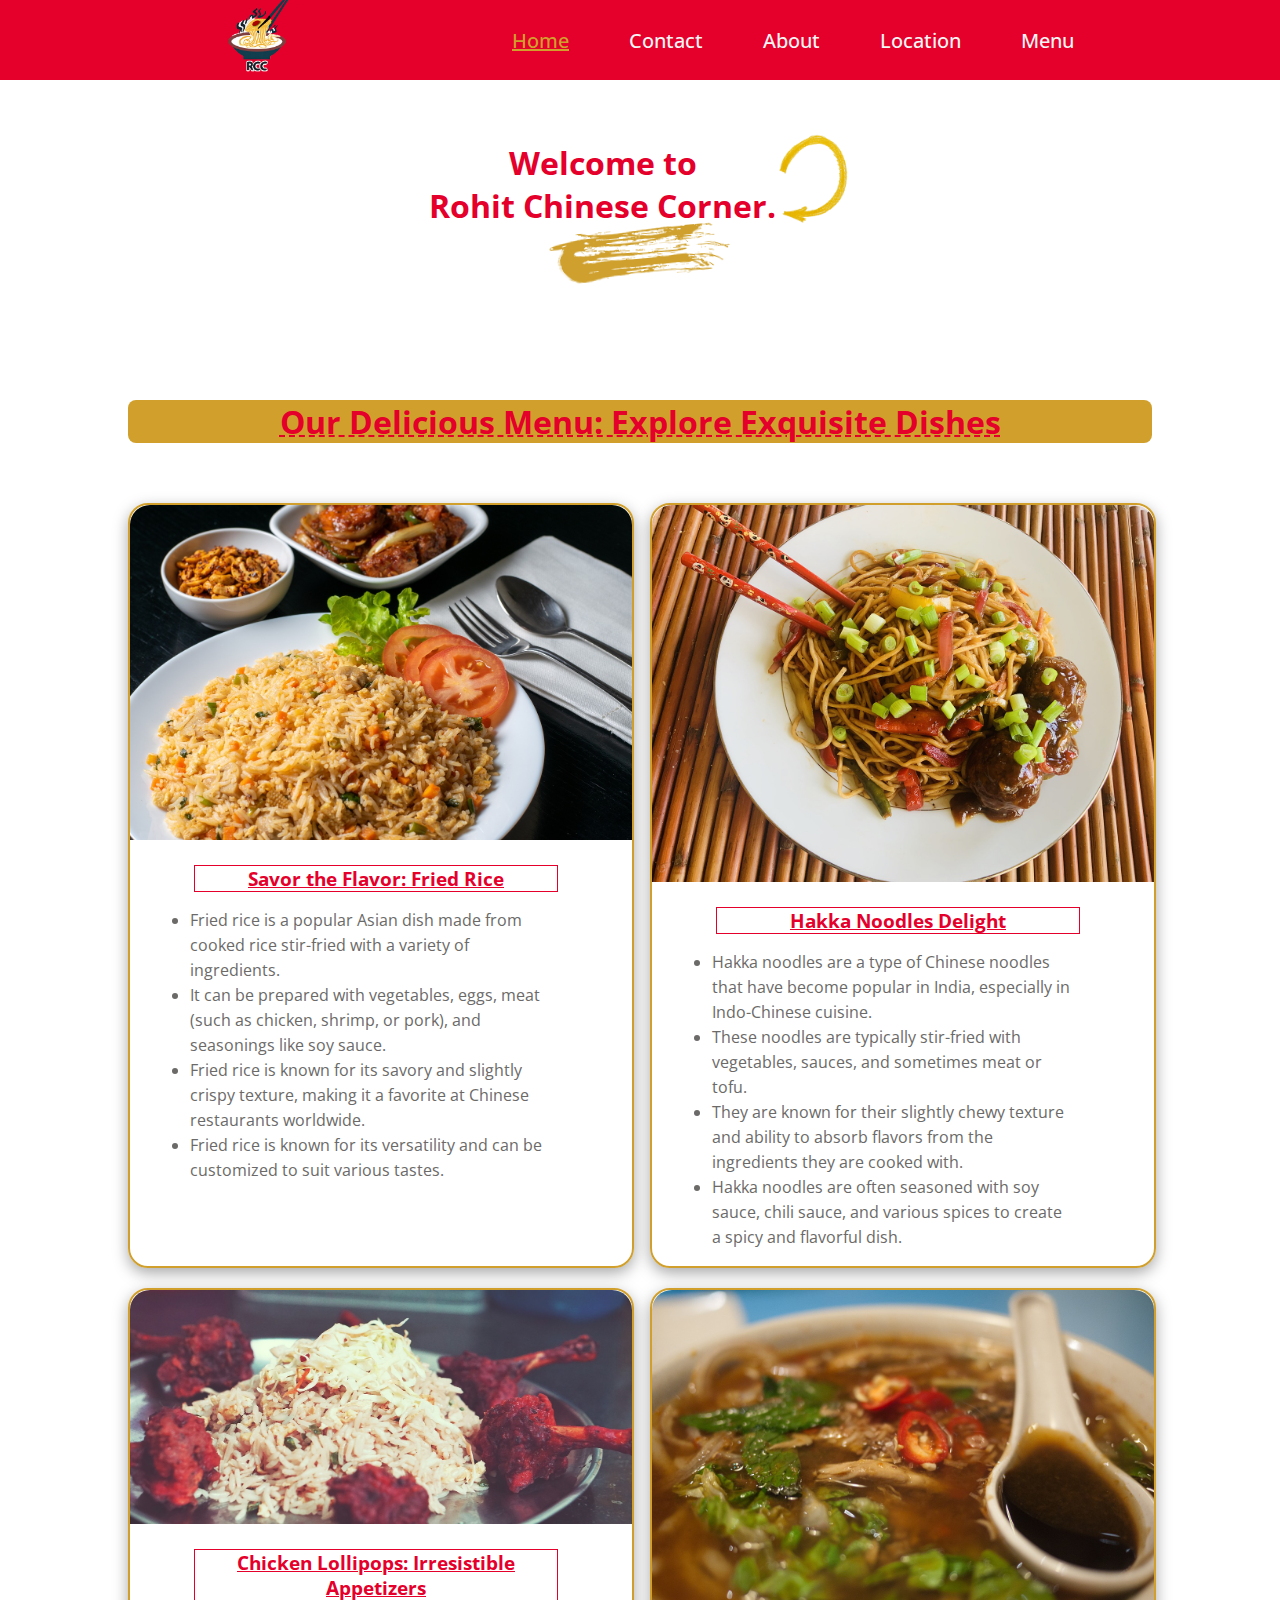
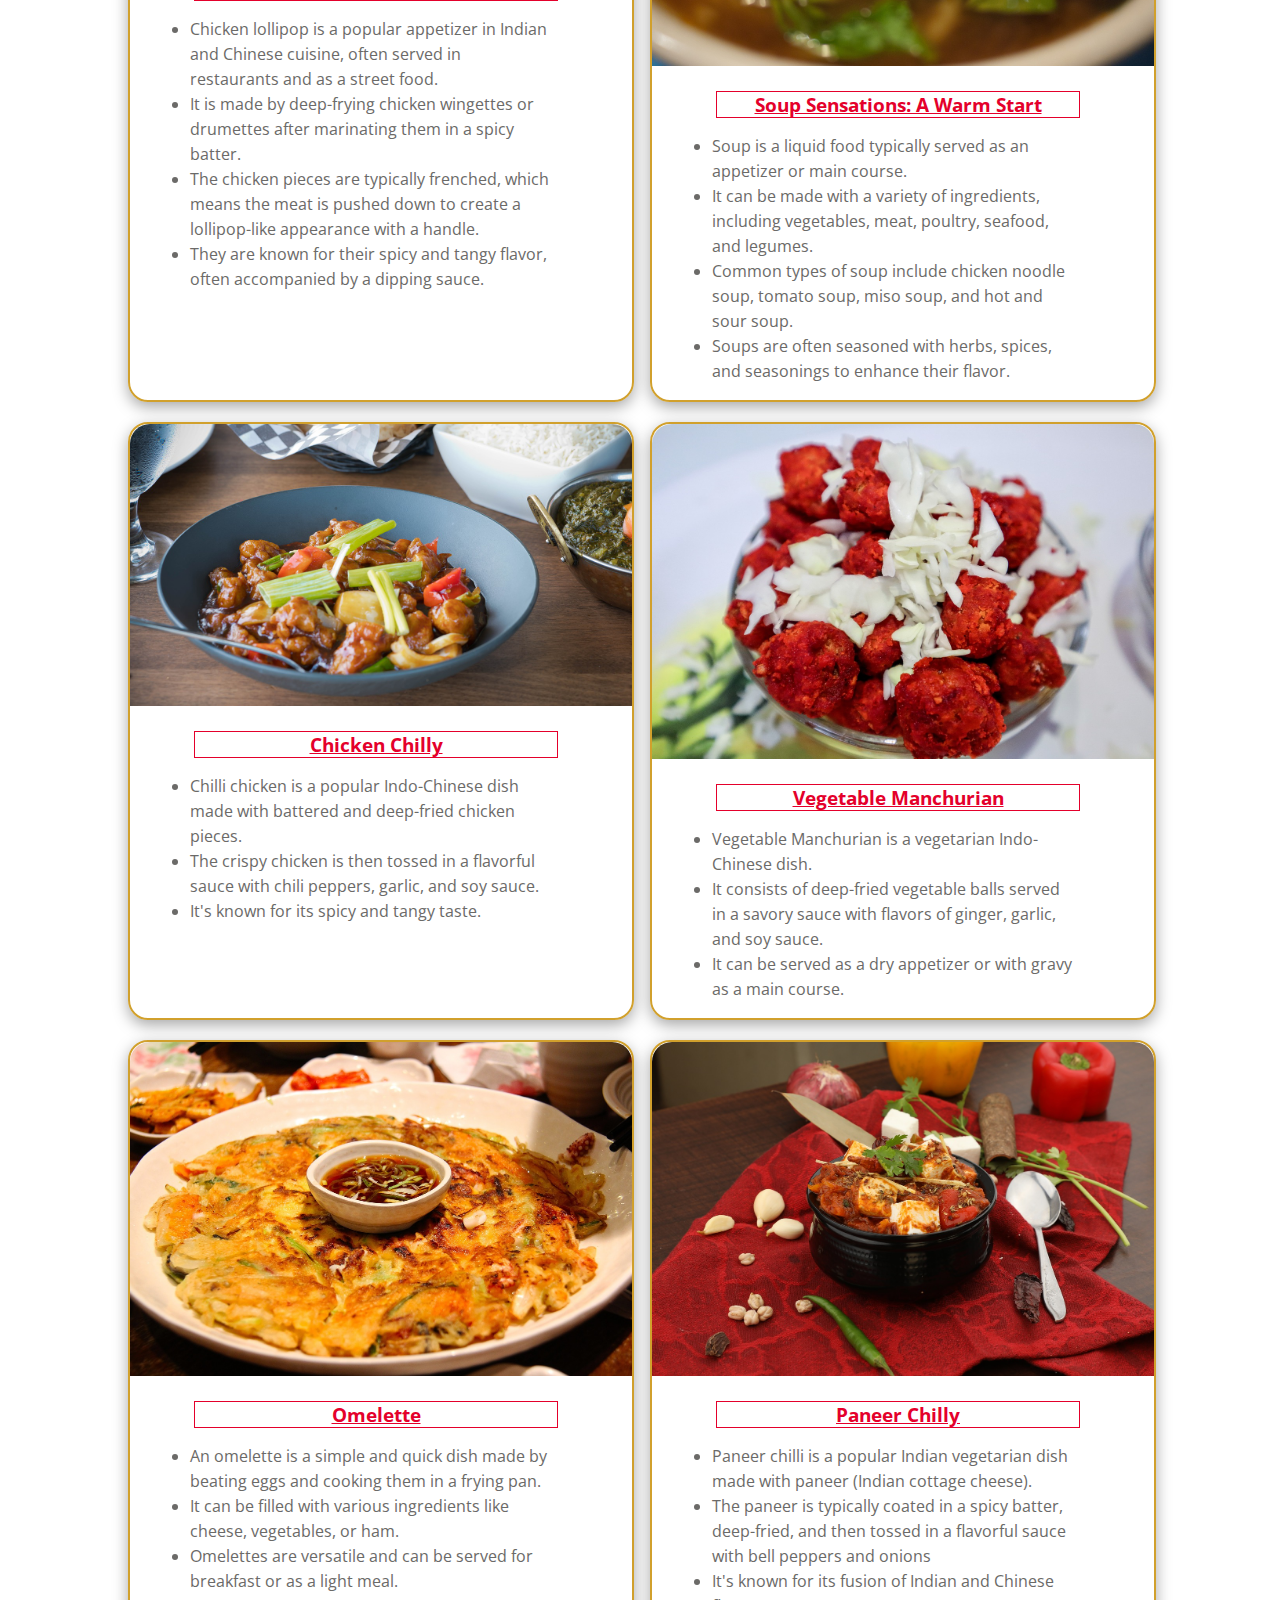
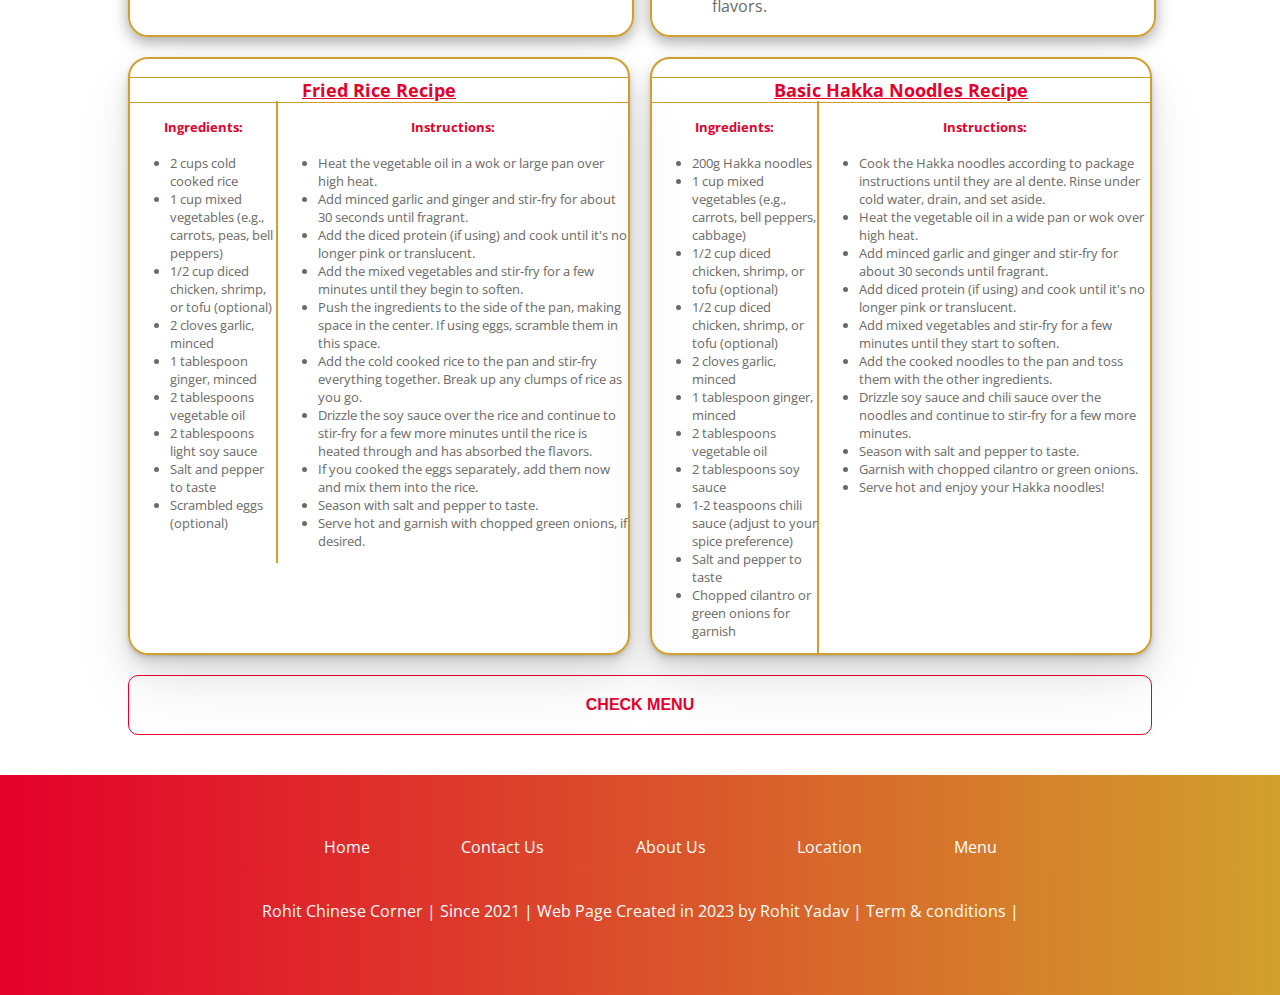
<file: index.html>
<!DOCTYPE html>
<html lang="en">

<head>
    <meta charset="UTF-8">
    <meta name="viewport" content="width=device-width, initial-scale=1.0">
    <link rel="stylesheet" href="https://cdnjs.cloudflare.com/ajax/libs/font-awesome/6.4.2/css/all.min.css"
        integrity="sha512-z3gLpd7yknf1YoNbCzqRKc4qyor8gaKU1qmn+CShxbuBusANI9QpRohGBreCFkKxLhei6S9CQXFEbbKuqLg0DA=="
        crossorigin="anonymous" referrerpolicy="no-referrer" />
    <link rel="icon" type="image/png" href="./image/RCC logo.png" />
    <link rel="stylesheet" href="style.css">
    <link href="https://fonts.googleapis.com/css2?family=Open+Sans:wght@300;400;500&display=swap" rel="stylesheet">
    <title>Rohit Chinese Corner</title>
</head>

<body>
    <div id="nav">
        <div class="logo">
            <a href="index.html">
                <img src="./image/RCC logo2.png" alt="logo">
            </a>
        </div>
        <div class="navbar">
            <a class="current-page nav-link" href="index.html">Home</a>
            <a class="nav-link" href="contact.html">Contact</a>
            <a class="nav-link" href="about.html">About</a>
            <a class="nav-link" href="location.html">Location</a>
            <a class="nav-link" href="menu.html">Menu</a>
        </div>
        <div class="hamburger">
            <div class="bar"></div>
            <div class="bar"></div>
            <div class="bar"></div>
        </div>
    </div>
    <div id="header">
        <div>
            <h1>Welcome to <br>Rohit Chinese Corner.</h1>
            <img src="./image/headersketch2.png" alt="">
        </div>
        <img src="./image/headersketch1.png" alt="">
    </div>
    <div id="heading1">
        <h1>Our Delicious Menu: Explore Exquisite Dishes</h1>
    </div>
    <div id="facts">
        <div>
            <img src="./image/fried-rice.jpg" alt="fried-rice">
            <div>
                <h3>Savor the Flavor: Fried Rice</h3>
                <ul>
                    <li>Fried rice is a popular Asian dish made from cooked rice stir-fried with a variety of
                        ingredients.</li>
                    <li>It can be prepared with vegetables, eggs, meat (such as chicken, shrimp, or pork), and
                        seasonings like soy sauce.</li>
                    <li>Fried rice is known for its savory and slightly crispy texture, making it a favorite at Chinese
                        restaurants worldwide.</li>
                    <li>Fried rice is known for its versatility and can be customized to suit various tastes.</li>
                </ul>
            </div>
        </div>
        <div>
            <img src="./image/hakka-noodles.jpg" alt="hakka-noodles">
            <div>
                <h3>Hakka Noodles Delight</h3>
                <ul>
                    <li>Hakka noodles are a type of Chinese noodles that have become popular in India, especially in
                        Indo-Chinese cuisine.</li>
                    <li>These noodles are typically stir-fried with vegetables, sauces, and sometimes meat or tofu.</li>
                    <li>They are known for their slightly chewy texture and ability to absorb flavors from the
                        ingredients they are cooked with.</li>
                    <li>Hakka noodles are often seasoned with soy sauce, chili sauce, and various spices to create a
                        spicy and flavorful dish.</li>
                </ul>
            </div>
        </div>
        <div>
            <img src="./image/lollipop.jpg" alt="lollipop">
            <div>
                <h3>Chicken Lollipops: Irresistible Appetizers</h3>
                <ul>
                    <li>Chicken lollipop is a popular appetizer in Indian and Chinese cuisine, often served in
                        restaurants and as a street food.</li>
                    <li>It is made by deep-frying chicken wingettes or drumettes after marinating them in a spicy
                        batter.</li>
                    <li>The chicken pieces are typically frenched, which means the meat is pushed down to create a
                        lollipop-like appearance with a handle.</li>
                    <li>They are known for their spicy and tangy flavor, often accompanied by a dipping sauce.</li>
                </ul>
            </div>
        </div>
        <div>
            <img src="./image/soup.jpg" alt="soup">
            <div>
                <h3>Soup Sensations: A Warm Start</h3>
                <ul>
                    <li>Soup is a liquid food typically served as an appetizer or main course.</li>
                    <li>It can be made with a variety of ingredients, including vegetables, meat, poultry, seafood, and
                        legumes.</li>
                    <li>Common types of soup include chicken noodle soup, tomato soup, miso soup, and hot and sour soup.
                    </li>
                    <li>Soups are often seasoned with herbs, spices, and seasonings to enhance their flavor.</li>
                </ul>
            </div>
        </div>
        <div>
            <img src="./image/chili-chicken.jpg" alt="chicken-chilly">
            <div>
                <h3>Chicken Chilly</h3>
                <ul>
                    <li>Chilli chicken is a popular Indo-Chinese dish made with battered and deep-fried chicken pieces.
                    </li>
                    <li>The crispy chicken is then tossed in a flavorful sauce with chili peppers, garlic, and soy
                        sauce.</li>
                    <li>It's known for its spicy and tangy taste.
                    </li>
                </ul>
            </div>
        </div>
        <div>
            <img src="./image/manchurian.jpg" alt="manchurian">
            <div>
                <h3>Vegetable Manchurian</h3>
                <ul>
                    <li>Vegetable Manchurian is a vegetarian Indo-Chinese dish.</li>
                    <li>It consists of deep-fried vegetable balls served in a savory sauce with flavors of ginger,
                        garlic, and soy sauce.</li>
                    <li>It can be served as a dry appetizer or with gravy as a main course.</li>
                </ul>
            </div>
        </div>
        <div>
            <img src="./image/omelette.jpg" alt="omelette">
            <div>
                <h3>Omelette</h3>
                <ul>
                    <li>An omelette is a simple and quick dish made by beating eggs and cooking them in a frying pan.
                    </li>
                    <li>It can be filled with various ingredients like cheese, vegetables, or ham.</li>
                    <li>Omelettes are versatile and can be served for breakfast or as a light meal.</li>
                </ul>
            </div>
        </div>
        <div>
            <img src="./image/paneer.jpg" alt="paneer-chilly">
            <div>
                <h3>Paneer Chilly</h3>
                <ul>
                    <li>Paneer chilli is a popular Indian vegetarian dish made with paneer (Indian cottage cheese).</li>
                    <li>The paneer is typically coated in a spicy batter, deep-fried, and then tossed in a flavorful
                        sauce with bell peppers and onions</li>
                    <li>It's known for its fusion of Indian and Chinese flavors.</li>
                </ul>
            </div>
        </div>
    </div>
    <div id="recipe">
        <div>
            <h3>Fried Rice Recipe</h3>
            <div class="recipe-flex">
                <div>
                    <h4>Ingredients:</h4>
                    <ul>
                        <li>2 cups cold cooked rice</li>
                        <li>1 cup mixed vegetables (e.g., carrots, peas, bell peppers)</li>
                        <li>1/2 cup diced chicken, shrimp, or tofu (optional)</li>
                        <li>2 cloves garlic, minced</li>
                        <li>1 tablespoon ginger, minced</li>
                        <li>2 tablespoons vegetable oil</li>
                        <li>2 tablespoons light soy sauce</li>
                        <li>Salt and pepper to taste</li>
                        <li>Scrambled eggs (optional)</li>
                    </ul>
                </div>
                <div>
                    <h4>Instructions:</h4>
                    <ul>
                        <li>Heat the vegetable oil in a wok or large pan over high heat.
                        </li>
                        <li>Add minced garlic and ginger and stir-fry for about 30 seconds until fragrant.
                        </li>
                        <li>Add the diced protein (if using) and cook until it's no longer pink or translucent.
                        </li>
                        <li>Add the mixed vegetables and stir-fry for a few minutes until they begin to soften.
                        </li>
                        <li>Push the ingredients to the side of the pan, making space in the center. If using eggs,
                            scramble them in this space.
                        </li>
                        <li>Add the cold cooked rice to the pan and stir-fry everything together. Break up any clumps of
                            rice as you go.
                        </li>
                        <li>Drizzle the soy sauce over the rice and continue to stir-fry for a few more minutes until
                            the rice is heated through and has absorbed the flavors.
                        </li>
                        <li>If you cooked the eggs separately, add them now and mix them into the rice.
                        </li>
                        <li>Season with salt and pepper to taste.</li>
                        <li>Serve hot and garnish with chopped green onions, if desired.
                        </li>
                    </ul>
                </div>
            </div>
        </div>

        <div>
            <h3>Basic Hakka Noodles Recipe</h3>
            <div class="recipe-flex">
                <div>
                    <h4>Ingredients:</h4>
                    <ul>
                        <li>200g Hakka noodles</li>
                        <li>1 cup mixed vegetables (e.g., carrots, bell peppers, cabbage)
                        </li>
                        <li>1/2 cup diced chicken, shrimp, or tofu (optional)</li>
                        <li>1/2 cup diced chicken, shrimp, or tofu (optional)
                        </li>
                        <li>2 cloves garlic, minced
                        </li>
                        <li>1 tablespoon ginger, minced
                        </li>
                        <li>2 tablespoons vegetable oil
                        </li>
                        <li>2 tablespoons soy sauce
                        </li>
                        <li>1-2 teaspoons chili sauce (adjust to your spice preference)</li>
                        <li>Salt and pepper to taste
                        </li>
                        <li>Chopped cilantro or green onions for garnish
                        </li>
                    </ul>
                </div>
                <div>
                    <h4>Instructions:</h4>
                    <ul>
                        <li>Cook the Hakka noodles according to package instructions until they are al dente. Rinse
                            under cold water, drain, and set aside.
                        </li>
                        <li>Heat the vegetable oil in a wide pan or wok over high heat.
                        </li>
                        <li>Add minced garlic and ginger and stir-fry for about 30 seconds until fragrant.
                        </li>
                        <li>Add diced protein (if using) and cook until it's no longer pink or translucent.
                        </li>
                        <li>Add mixed vegetables and stir-fry for a few minutes until they start to soften.
                        </li>
                        <li>Add the cooked noodles to the pan and toss them with the other ingredients.
                        </li>
                        <li>Drizzle soy sauce and chili sauce over the noodles and continue to stir-fry for a few more
                            minutes.
                        </li>
                        <li>Season with salt and pepper to taste.
                        </li>
                        <li>Garnish with chopped cilantro or green onions.
                        </li>
                        <li>Serve hot and enjoy your Hakka noodles!
                        </li>
                    </ul>
                </div>
            </div>
        </div>
    </div>
    <div id="btn">
        <button>CHECK MENU</button>
    </div>
    <footer>
        <div>
            <div class="social">
                <a href=""><i class="fa-brands fa-meta"></i></a>
                <a href="https://www.instagram.com/"><i class="fa-brands fa-instagram"></i></a>
                <a href=""><i class="fa-brands fa-threads"></i></a>
                <a href="https://twitter.com/"><i class="fa-brands fa-twitter"></i></a>
                <a href=""><i class="fa-brands fa-whatsapp"></i></a>
            </div>
            <div class="links">
                <ul>
                    <li><a href="index.html">Home</a></li>
                    <li><a href="contact.html">Contact Us</a></li>
                    <li><a href="about.html">About Us</a></li>
                    <li><a href="location.html">Location</a></li>
                    <li><a href="menu.html">Menu</a></li>
                </ul>
            </div>
            <div>
                <p>Rohit Chinese Corner | Since 2021 | Web Page Created in 2023 by Rohit Yadav | Term & conditions |
                </p>
            </div>
        </div>
    </footer>
</body>
<script src="script1.js"></script>

</html>
</file>
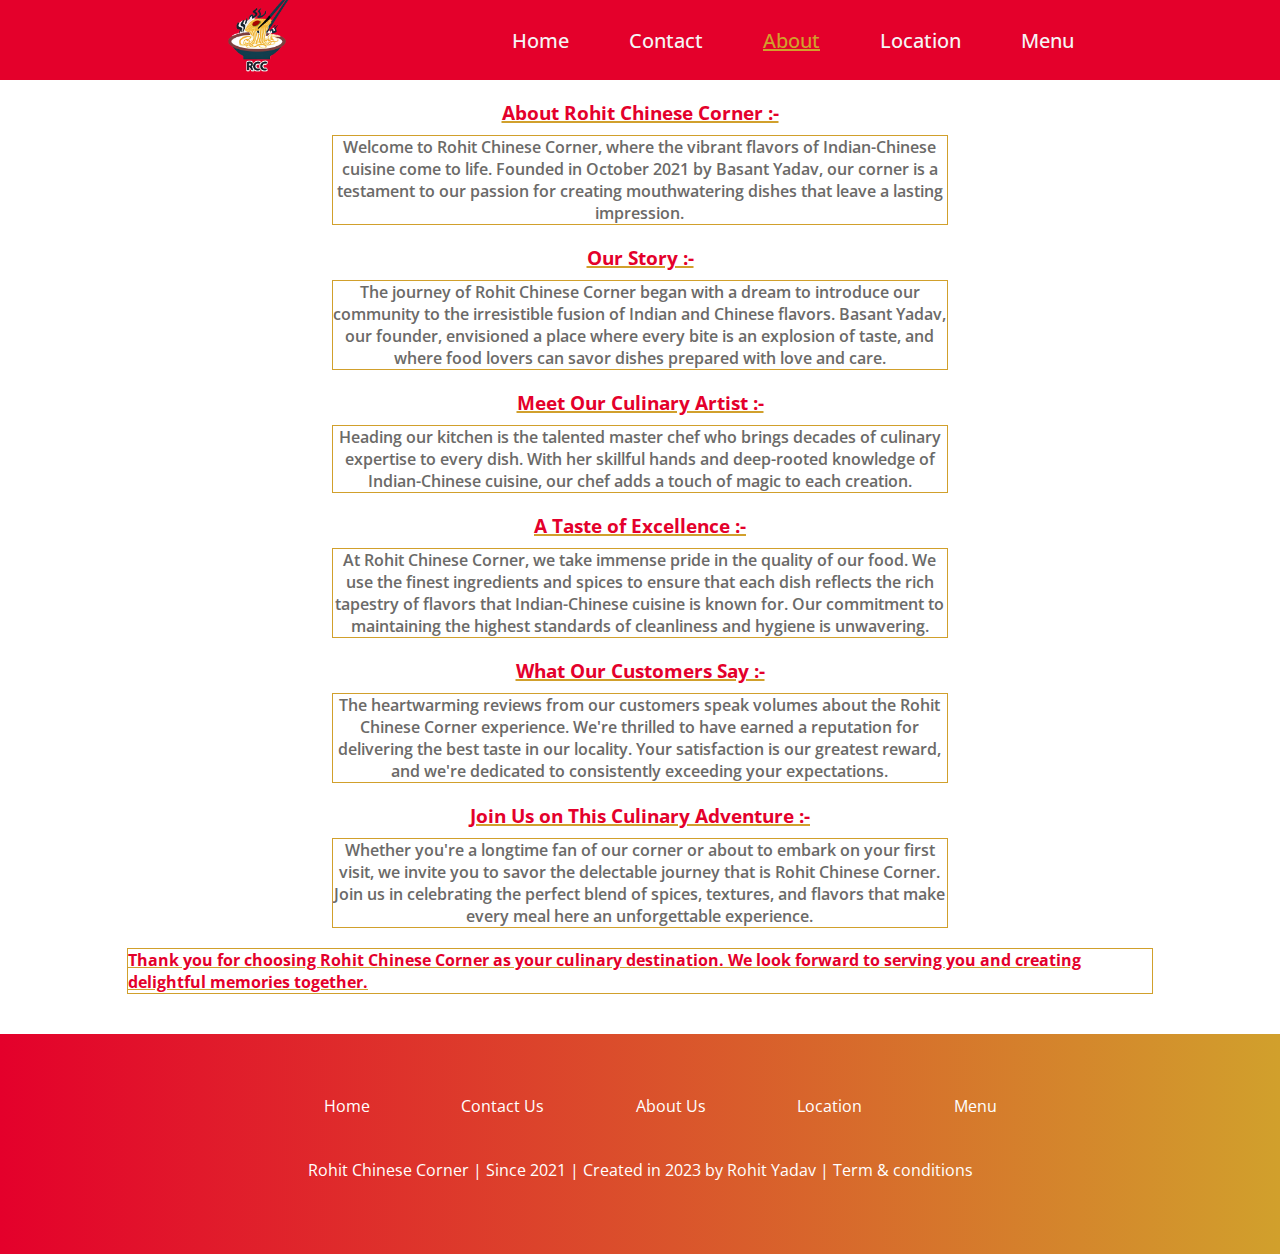
<file: about.html>
<!DOCTYPE html>
<html lang="en">

<head>
    <meta charset="UTF-8">
    <meta name="viewport" content="width=device-width, initial-scale=1.0">
    <link rel="stylesheet" href="https://cdnjs.cloudflare.com/ajax/libs/font-awesome/6.4.2/css/all.min.css"
        integrity="sha512-z3gLpd7yknf1YoNbCzqRKc4qyor8gaKU1qmn+CShxbuBusANI9QpRohGBreCFkKxLhei6S9CQXFEbbKuqLg0DA=="
        crossorigin="anonymous" referrerpolicy="no-referrer" />
    <link rel="icon" type="image/png" href="./image/RCC logo.png" />
    <link rel="stylesheet" href="style.css">
    <link href="https://fonts.googleapis.com/css2?family=Open+Sans:wght@300;400;500&display=swap" rel="stylesheet">
    <title>About us</title>
</head>

<body>
    <div id="nav">
        <div class="logo">
            <a href="index.html">
                <img src="./image/RCC logo2.png" alt="logo">
            </a>
        </div>
        <div class="navbar">
            <a class="nav-link" href="index.html">Home</a>
            <a class="nav-link" href="contact.html">Contact</a>
            <a class="current-page nav-link" href="about.html">About</a>
            <a class="nav-link" href="location.html">Location</a>
            <a class="nav-link" href="menu.html">Menu</a>
        </div>
        <div class="hamburger">
            <div class="bar"></div>
            <div class="bar"></div>
            <div class="bar"></div>
        </div>
    </div>
    </div>
    <div id="about">
        <div>
            <h3>About Rohit Chinese Corner :-</h3>
            <p>Welcome to Rohit Chinese Corner, where the vibrant flavors of Indian-Chinese cuisine come to life.
                Founded in October 2021 by Basant Yadav, our corner is a testament to our passion for creating
                mouthwatering dishes that leave a lasting impression.</p>
        </div>
        <div>
            <h3>Our Story :-</h3>
            <p>The journey of Rohit Chinese Corner began with a dream to introduce our community to the irresistible
                fusion of Indian and Chinese flavors. Basant Yadav, our founder, envisioned a place where every bite is
                an explosion of taste, and where food lovers can savor dishes prepared with love and care.</p>
        </div>
        <div>
            <h3>Meet Our Culinary Artist :-</h3>
            <p>Heading our kitchen is the talented master chef who brings decades of culinary expertise to every dish.
                With her skillful hands and deep-rooted knowledge of Indian-Chinese cuisine, our chef adds a touch of
                magic to each creation.</p>
        </div>
        <div>
            <h3>A Taste of Excellence :-</h3>
            <p>At Rohit Chinese Corner, we take immense pride in the quality of our food. We use the finest ingredients
                and spices to ensure that each dish reflects the rich tapestry of flavors that Indian-Chinese cuisine is
                known for. Our commitment to maintaining the highest standards of cleanliness and hygiene is unwavering.
            </p>
        </div>
        <div>
            <h3>What Our Customers Say :-</h3>
            <p>The heartwarming reviews from our customers speak volumes about the Rohit Chinese Corner experience.
                We're thrilled to have earned a reputation for delivering the best taste in our locality. Your
                satisfaction is our greatest reward, and we're dedicated to consistently exceeding your expectations.
            </p>
        </div>
        <div>
            <h3>Join Us on This Culinary Adventure :-</h3>
            <p>Whether you're a longtime fan of our corner or about to embark on your first visit, we invite you to
                savor the delectable journey that is Rohit Chinese Corner. Join us in celebrating the perfect blend of
                spices, textures, and flavors that make every meal here an unforgettable experience.</p>
        </div>
        <p id="greeting">Thank you for choosing Rohit Chinese Corner as your culinary destination. We look forward to
            serving you and creating delightful memories together.</p>
    </div>
    <footer>
        <div>
            <div class="social">
                <a href=""><i class="fa-brands fa-meta"></i></a>
                <a href="https://www.instagram.com/"><i class="fa-brands fa-instagram"></i></a>
                <a href=""><i class="fa-brands fa-threads"></i></a>
                <a href="https://twitter.com/"><i class="fa-brands fa-twitter"></i></a>
                <a href=""><i class="fa-brands fa-whatsapp"></i></a>
            </div>
            <div class="links">
                <ul>
                    <li><a href="index.html">Home</a></li>
                    <li><a href="contact.html">Contact Us</a></li>
                    <li><a href="about.html">About Us</a></li>
                    <li><a href="location.html">Location</a></li>
                    <li><a href="menu.html">Menu</a></li>
                </ul>
            </div>
            <div>
                <p>Rohit Chinese Corner | Since 2021 | Created in 2023 by Rohit Yadav | Term & conditions
            </div>
        </div>
    </footer>
</body>
<script src="script.js"></script>

</html>
</file>
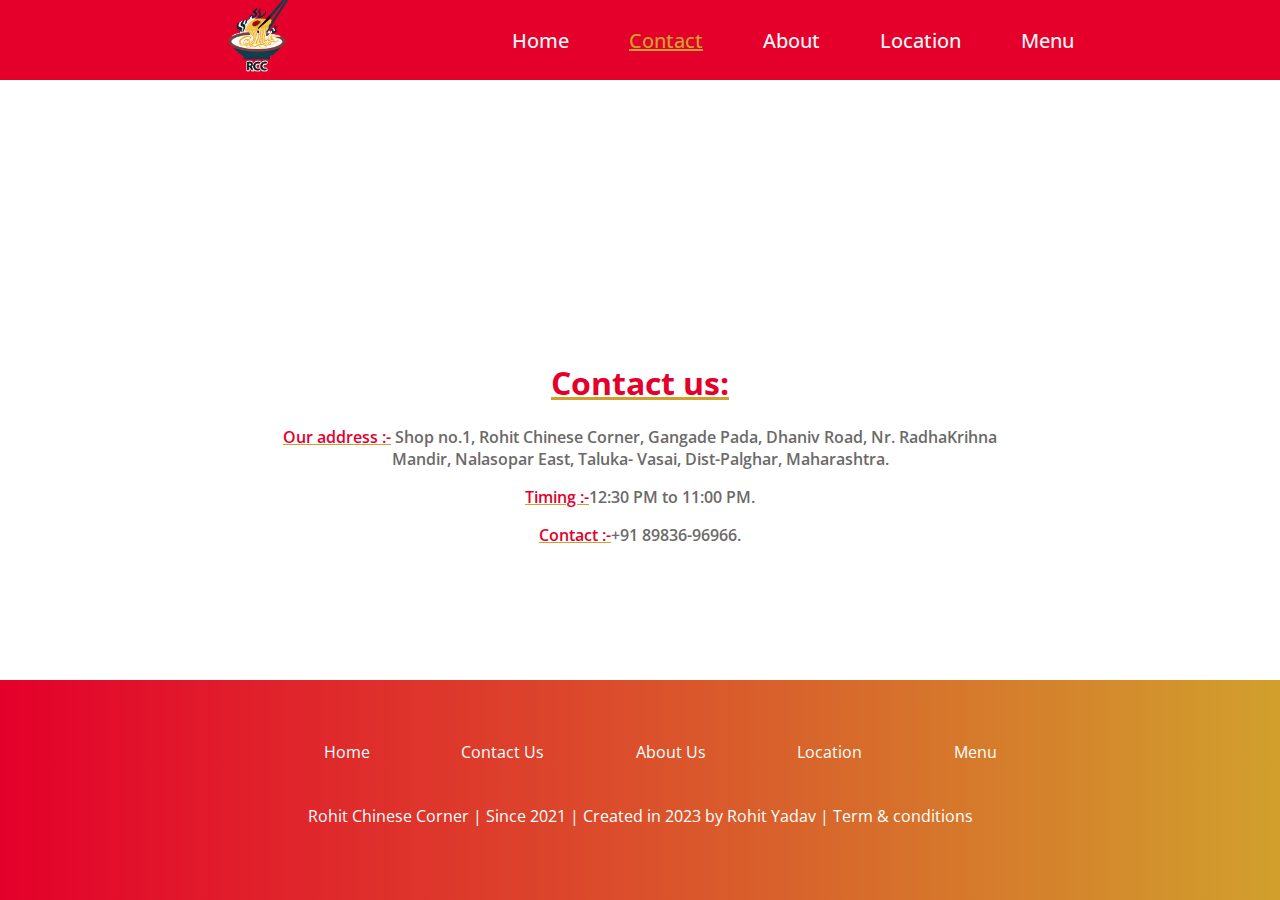
<file: contact.html>
<!DOCTYPE html>
<html lang="en">

<head>
    <meta charset="UTF-8">
    <meta name="viewport" content="width=device-width, initial-scale=1.0">
    <link rel="stylesheet" href="https://cdnjs.cloudflare.com/ajax/libs/font-awesome/6.4.2/css/all.min.css"
        integrity="sha512-z3gLpd7yknf1YoNbCzqRKc4qyor8gaKU1qmn+CShxbuBusANI9QpRohGBreCFkKxLhei6S9CQXFEbbKuqLg0DA=="
        crossorigin="anonymous" referrerpolicy="no-referrer" />
    <link rel="icon" type="image/png" href="./image/RCC logo.png" />
    <link rel="stylesheet" href="style.css">
    <link href="https://fonts.googleapis.com/css2?family=Open+Sans:wght@300;400;500&display=swap" rel="stylesheet">
    <title>Contact Us</title>
</head>

<body>
    <div id="nav">
        <div class="logo">
            <a href="index.html">
                <img src="./image/RCC logo2.png" alt="logo">
            </a>
        </div>
        <div class="navbar">
            <a class="nav-link" href="index.html">Home</a>
            <a class="current-page nav-link" href="contact.html">Contact</a>
            <a class="nav-link" href="about.html">About</a>
            <a class="nav-link" href="location.html">Location</a>
            <a class="nav-link" href="menu.html">Menu</a>
        </div>
        <div class="hamburger">
            <div class="bar"></div>
            <div class="bar"></div>
            <div class="bar"></div>
        </div>
    </div>
        <div class="contact-header">
            <h1 class="gold-underline">Contact us:</h1>
        </div>
        <div class="address">
            <p><span>Our address :-</span> Shop no.1, Rohit Chinese Corner, Gangade Pada, Dhaniv Road, Nr. RadhaKrihna
                Mandir, Nalasopar East, Taluka- Vasai, Dist-Palghar, Maharashtra.</p>
            <p><span>Timing :-</span>12:30 PM to 11:00 PM.</p>
            <p><span>Contact :-</span>+91 89836-96966.</p>
        </div>
    <footer>
        <div>
            <div class="social">
                <a href=""><i class="fa-brands fa-meta"></i></a>
                <a href="https://www.instagram.com/"><i class="fa-brands fa-instagram"></i></a>
                <a href=""><i class="fa-brands fa-threads"></i></a>
                <a href="https://twitter.com/"><i class="fa-brands fa-twitter"></i></a>
                <a href=""><i class="fa-brands fa-whatsapp"></i></a>
            </div>
            <div class="links">
                <ul>
                    <li><a href="index.html">Home</a></li>
                    <li><a href="contact.html">Contact Us</a></li>
                    <li><a href="about.html">About Us</a></li>
                    <li><a href="location.html">Location</a></li>
                    <li><a href="menu.html">Menu</a></li>
                </ul>
            </div>
            <div>
                <p>Rohit Chinese Corner | Since 2021 | Created in 2023 by Rohit Yadav | Term & conditions</p>
            </div>
        </div>
    </footer>
</body>
<script src="script.js"></script>

</html>
</file>
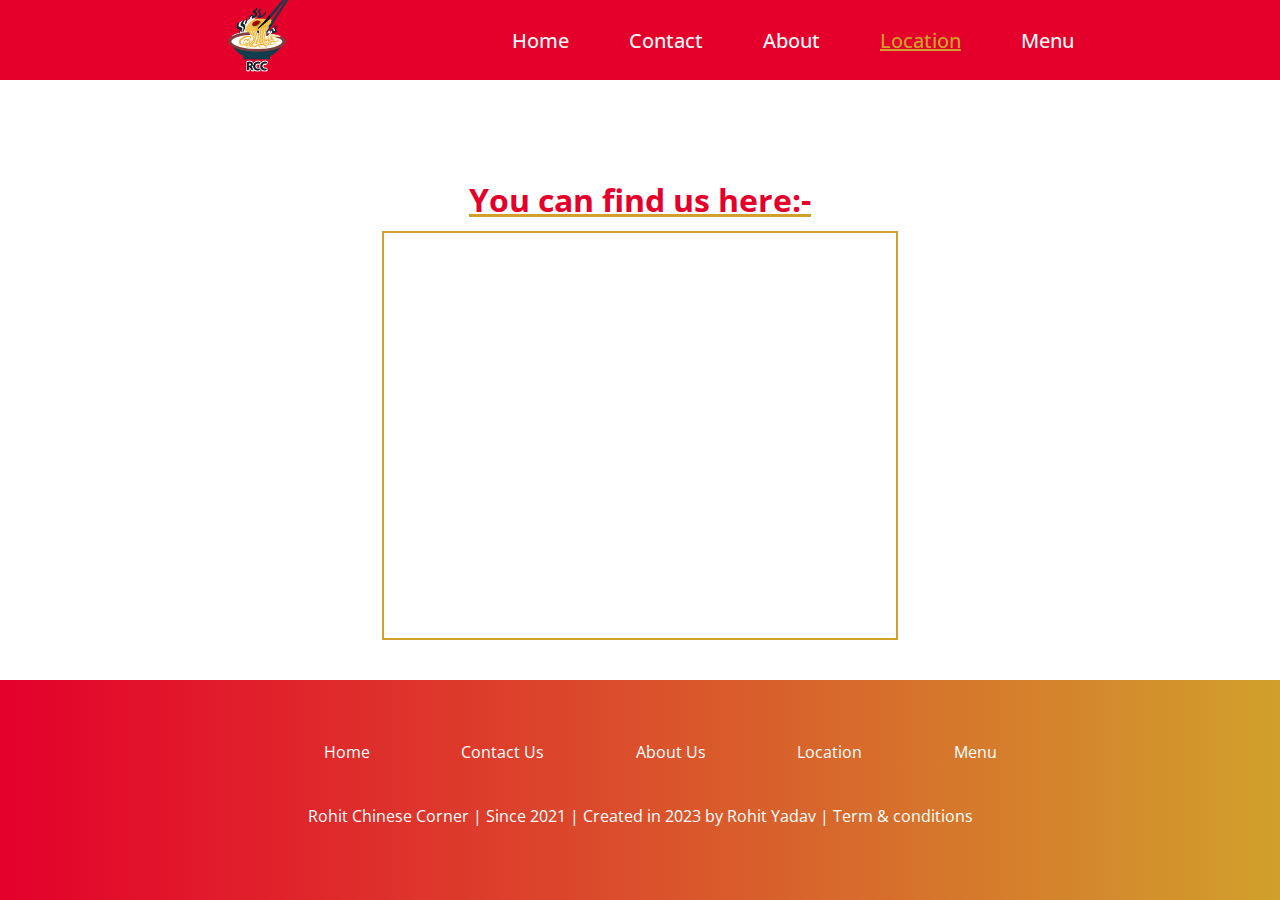
<file: location.html>
<!DOCTYPE html>
<html lang="en">

<head>
    <meta charset="UTF-8">
    <meta name="viewport" content="width=device-width, initial-scale=1.0">
    <link rel="stylesheet" href="https://cdnjs.cloudflare.com/ajax/libs/font-awesome/6.4.2/css/all.min.css"
        integrity="sha512-z3gLpd7yknf1YoNbCzqRKc4qyor8gaKU1qmn+CShxbuBusANI9QpRohGBreCFkKxLhei6S9CQXFEbbKuqLg0DA=="
        crossorigin="anonymous" referrerpolicy="no-referrer" />

    <link rel="icon" type="image/png" href="./image/RCC logo.png" />
    <link rel="stylesheet" href="style.css">
    <link href="https://fonts.googleapis.com/css2?family=Open+Sans:wght@300;400;500&display=swap" rel="stylesheet">
    <title>Location</title>
</head>

<body>
    <div id="nav">
        <div class="logo">
            <a href="index.html">
                <img src="./image/RCC logo2.png" alt="logo">
            </a>
        </div>
        <div class="navbar">
            <a class="nav-link" href="index.html">Home</a>
            <a class="nav-link" href="contact.html">Contact</a>
            <a class="nav-link" href="about.html">About</a>
            <a class="current-page nav-link" href="location.html">Location</a>
            <a class="nav-link" href="menu.html">Menu</a>
        </div>
        <div class="hamburger">
            <div class="bar"></div>
            <div class="bar"></div>
            <div class="bar"></div>
        </div>
    </div>
    </div>
    <h1 class="location-header gold-underline">You can find us here:-</h1>
    <div id="map">
        <iframe
            src="https://www.google.com/maps/embed?pb=!1m18!1m12!1m3!1d4789.693520330181!2d72.85944744694206!3d19.433935681653047!2m3!1f0!2f0!3f0!3m2!1i1024!2i768!4f13.1!3m3!1m2!1s0x3be7a9bde71b9e17%3A0x9a074e79d712d56f!2sRohit%20Chinese%20Corner!5e0!3m2!1sen!2sin!4v1696340061494!5m2!1sen!2sin"
            width="100%" height="400" style="border:0;" allowfullscreen="" loading="lazy"
            referrerpolicy="no-referrer-when-downgrade"></iframe>
    </div>
    <footer>
        <div>
            <div class="social">
                <a href=""><i class="fa-brands fa-meta"></i></a>
                <a href="https://www.instagram.com/"><i class="fa-brands fa-instagram"></i></a>
                <a href=""><i class="fa-brands fa-threads"></i></a>
                <a href="https://twitter.com/"><i class="fa-brands fa-twitter"></i></a>
                <a href=""><i class="fa-brands fa-whatsapp"></i></a>
            </div>
            <div class="links">
                <ul>
                    <li><a href="index.html">Home</a></li>
                    <li><a href="contact.html">Contact Us</a></li>
                    <li><a href="about.html">About Us</a></li>
                    <li><a href="location.html">Location</a></li>
                    <li><a href="menu.html">Menu</a></li>
                </ul>
            </div>
            <div>
                <p>Rohit Chinese Corner | Since 2021 | Created in 2023 by Rohit Yadav | Term & conditions
            </div>
        </div>
    </footer>
</body>
<script src="script.js"></script>

</html>
</file>
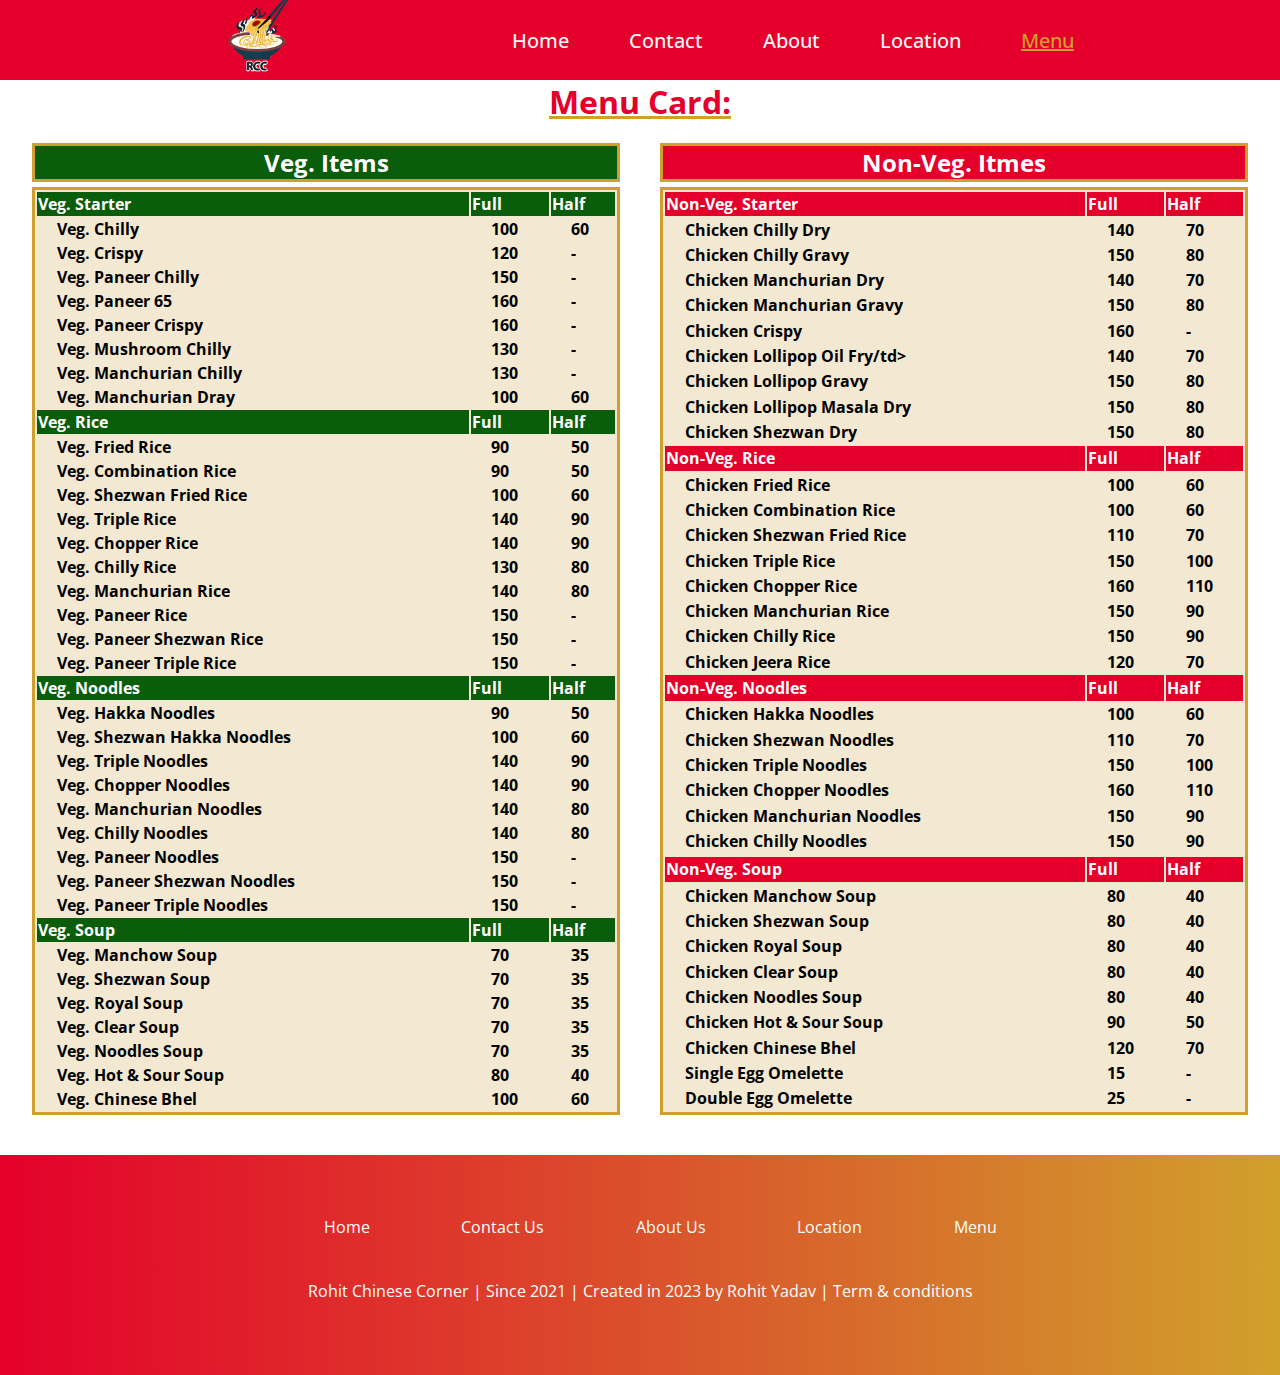
<file: menu.html>
<!DOCTYPE html>
<html lang="en">

<head>
    <meta charset="UTF-8">
    <meta name="viewport" content="width=device-width, initial-scale=1.0">
    <link rel="stylesheet" href="https://cdnjs.cloudflare.com/ajax/libs/font-awesome/6.4.2/css/all.min.css"
        integrity="sha512-z3gLpd7yknf1YoNbCzqRKc4qyor8gaKU1qmn+CShxbuBusANI9QpRohGBreCFkKxLhei6S9CQXFEbbKuqLg0DA=="
        crossorigin="anonymous" referrerpolicy="no-referrer" />
    <link rel="icon" type="image/png" href="./image/RCC logo.png" />
    <link rel="stylesheet" href="style.css">
    <link href="https://fonts.googleapis.com/css2?family=Open+Sans:wght@300;400;500&display=swap" rel="stylesheet">
    <title>Menu</title>
</head>

<body>
    <div id="nav">
        <div class="logo">
            <a href="index.html">
                <img src="./image/RCC logo2.png" alt="logo">
            </a>
        </div>
        <div class="navbar">
            <a class="nav-link" href="index.html">Home</a>
            <a class="nav-link" href="contact.html">Contact</a>
            <a class="nav-link" href="about.html">About</a>
            <a class="nav-link" href="location.html">Location</a>
            <a class="current-page nav-link" href="menu.html">Menu</a>
        </div>
        <div class="hamburger">
            <div class="bar"></div>
            <div class="bar"></div>
            <div class="bar"></div>
        </div>
    </div>
    <h1 class="menu-header gold-underline">Menu Card:</h1>
    <div id="menu-items">
        <h2>Veg. Items</h2>
        <h2>Non-Veg. Itmes</h2>
    </div>
    <!-- <h2 class="first">Veg. Items</h2>
    <h2 class="second">Non-Veg. Items</h2> -->
    <div id="menu-container">
        <table class="table1">
            <thead>
                <tr>
                    <th>Veg. Starter</th>
                    <th>Full</th>
                    <th>Half</th>
                </tr>
            </thead>
            <tbody>
                <tr>
                    <td>Veg. Chilly</td>
                    <td>100</td>
                    <td>60</td>
                </tr>
                <tr>
                    <td>Veg. Crispy</td>
                    <td>120</td>
                    <td>-</td>
                </tr>
                <tr>
                    <td>Veg. Paneer Chilly</td>
                    <td>150</td>
                    <td>-</td>
                </tr>
                <tr>
                    <td>Veg. Paneer 65</td>
                    <td>160</td>
                    <td>-</td>
                </tr>
                <tr>
                    <td>Veg. Paneer Crispy</td>
                    <td>160</td>
                    <td>-</td>
                </tr>
                <tr>
                    <td>Veg. Mushroom Chilly</td>
                    <td>130</td>
                    <td>-</td>
                </tr>
                <tr>
                    <td>Veg. Manchurian Chilly</td>
                    <td>130</td>
                    <td>-</td>
                </tr>
                <tr>
                    <td>Veg. Manchurian Dray</td>
                    <td>100</td>
                    <td>60</td>
                </tr>
            </tbody>
            <thead>
                <tr>
                    <th>Veg. Rice</th>
                    <th>Full</th>
                    <th>Half</th>
                </tr>
            </thead>
            <tbody>
                <tr>
                    <td>Veg. Fried Rice</td>
                    <td>90</td>
                    <td>50</td>
                </tr>
                <tr>
                    <td>Veg. Combination Rice</td>
                    <td>90</td>
                    <td>50</td>
                </tr>
                <tr>
                    <td>Veg. Shezwan Fried Rice</td>
                    <td>100</td>
                    <td>60</td>
                </tr>
                <tr>
                    <td>Veg. Triple Rice</td>
                    <td>140</td>
                    <td>90</td>
                </tr>
                <tr>
                    <td>Veg. Chopper Rice</td>
                    <td>140</td>
                    <td>90</td>
                </tr>
                <tr>
                    <td>Veg. Chilly Rice</td>
                    <td>130</td>
                    <td>80</td>
                </tr>
                <tr>
                    <td>Veg. Manchurian Rice</td>
                    <td>140</td>
                    <td>80</td>
                </tr>
                <tr>
                    <td>Veg. Paneer Rice</td>
                    <td>150</td>
                    <td>-</td>
                </tr>
                <tr>
                    <td>Veg. Paneer Shezwan Rice</td>
                    <td>150</td>
                    <td>-</td>
                </tr>
                <tr>
                    <td>Veg. Paneer Triple Rice</td>
                    <td>150</td>
                    <td>-</td>
                </tr>
            </tbody>
            <thead>
                <tr>
                    <th>Veg. Noodles</th>
                    <th>Full</th>
                    <th>Half</th>
                </tr>
            </thead>
            <tbody>
                <tr>
                    <td>Veg. Hakka Noodles</td>
                    <td>90</td>
                    <td>50</td>
                </tr>
                <tr>
                    <td>Veg. Shezwan Hakka Noodles</td>
                    <td>100</td>
                    <td>60</td>
                </tr>
                <tr>
                    <td>Veg. Triple Noodles</td>
                    <td>140</td>
                    <td>90</td>
                </tr>
                <tr>
                    <td>Veg. Chopper Noodles</td>
                    <td>140</td>
                    <td>90</td>
                </tr>
                <tr>
                    <td>Veg. Manchurian Noodles</td>
                    <td>140</td>
                    <td>80</td>
                </tr>
                <tr>
                    <td>Veg. Chilly Noodles</td>
                    <td>140</td>
                    <td>80</td>
                </tr>
                <tr>
                    <td>Veg. Paneer Noodles</td>
                    <td>150</td>
                    <td>-</td>
                </tr>
                <tr>
                    <td>Veg. Paneer Shezwan Noodles</td>
                    <td>150</td>
                    <td>-</td>
                </tr>
                <tr>
                    <td>Veg. Paneer Triple Noodles</td>
                    <td>150</td>
                    <td>-</td>
                </tr>
            </tbody>
            <thead>
                <tr>
                    <th>Veg. Soup</th>
                    <th>Full</th>
                    <th>Half</th>
                </tr>
            </thead>
            <tbody>
                <tr>
                    <td>Veg. Manchow Soup</td>
                    <td>70</td>
                    <td>35</td>
                </tr>
                <tr>
                    <td>Veg. Shezwan Soup</td>
                    <td>70</td>
                    <td>35</td>
                </tr>
                <tr>
                    <td>Veg. Royal Soup</td>
                    <td>70</td>
                    <td>35</td>
                </tr>
                <tr>
                    <td>Veg. Clear Soup</td>
                    <td>70</td>
                    <td>35</td>
                </tr>
                <tr>
                    <td>Veg. Noodles Soup</td>
                    <td>70</td>
                    <td>35</td>
                </tr>
                <tr>
                    <td>Veg. Hot & Sour Soup</td>
                    <td>80</td>
                    <td>40</td>
                </tr>
                <tr>
                    <td>Veg. Chinese Bhel</td>
                    <td>100</td>
                    <td>60</td>
                </tr>
            </tbody>
        </table>
        <table class="table2">
            <thead>
                <tr>
                    <th>Non-Veg. Starter</th>
                    <th>Full</th>
                    <th>Half</th>
                </tr>
            </thead>
            <tbody>
                <tr>
                    <td>Chicken Chilly Dry</td>
                    <td>140</td>
                    <td>70</td>
                </tr>
                <tr>
                    <td>Chicken Chilly Gravy</td>
                    <td>150</td>
                    <td>80</td>
                </tr>
                <tr>
                    <td>Chicken Manchurian Dry</td>
                    <td>140</td>
                    <td>70</td>
                </tr>
                <tr>
                    <td>Chicken Manchurian Gravy</td>
                    <td>150</td>
                    <td>80</td>
                </tr>
                <tr>
                    <td>Chicken Crispy</td>
                    <td>160</td>
                    <td>-</td>
                </tr>
                <tr>
                    <td>Chicken Lollipop Oil Fry/td>
                    <td>140</td>
                    <td>70</td>
                </tr>
                <tr>
                    <td>Chicken Lollipop Gravy</td>
                    <td>150</td>
                    <td>80</td>
                </tr>
                <tr>
                    <td>Chicken Lollipop Masala Dry</td>
                    <td>150</td>
                    <td>80</td>
                </tr>
                <tr>
                    <td>Chicken Shezwan Dry</td>
                    <td>150</td>
                    <td>80</td>
                </tr>
            </tbody>
            <thead>
                <tr>
                    <th>Non-Veg. Rice</th>
                    <th>Full</th>
                    <th>Half</th>
                </tr>
            </thead>
            <tbody>
                <tr>
                    <td>Chicken Fried Rice</td>
                    <td>100</td>
                    <td>60</td>
                </tr>
                <tr>
                    <td>Chicken Combination Rice</td>
                    <td>100</td>
                    <td>60</td>
                </tr>
                <tr>
                    <td>Chicken Shezwan Fried Rice</td>
                    <td>110</td>
                    <td>70</td>
                </tr>
                <tr>
                    <td>Chicken Triple Rice</td>
                    <td>150</td>
                    <td>100</td>
                </tr>
                <tr>
                    <td>Chicken Chopper Rice</td>
                    <td>160</td>
                    <td>110</td>
                </tr>
                <tr>
                    <td>Chicken Manchurian Rice</td>
                    <td>150</td>
                    <td>90</td>
                </tr>
                <tr>
                    <td>Chicken Chilly Rice</td>
                    <td>150</td>
                    <td>90</td>
                </tr>
                <tr>
                    <td>Chicken Jeera Rice</td>
                    <td>120</td>
                    <td>70</td>
                </tr>
            </tbody>
            <thead>
                <tr>
                    <th>Non-Veg. Noodles</th>
                    <th>Full</th>
                    <th>Half</th>
                </tr>
            </thead>
            <tbody>
                <tr>
                    <td>Chicken Hakka Noodles</td>
                    <td>100</td>
                    <td>60</td>
                </tr>
                <tr>
                    <td>Chicken Shezwan Noodles</td>
                    <td>110</td>
                    <td>70</td>
                </tr>
                <tr>
                    <td>Chicken Triple Noodles</td>
                    <td>150</td>
                    <td>100</td>
                </tr>
                <tr>
                    <td>Chicken Chopper Noodles</td>
                    <td>160</td>
                    <td>110</td>
                </tr>
                <tr>
                    <td>Chicken Manchurian Noodles</td>
                    <td>150</td>
                    <td>90</td>
                </tr>
                <tr>
                    <td>Chicken Chilly Noodles</td>
                    <td>150</td>
                    <td>90</td>
                </tr>
                <tr>
            </tbody>
            <thead>
                <tr>
                    <th>Non-Veg. Soup</th>
                    <th>Full</th>
                    <th>Half</th>
                </tr>
            </thead>
            <tbody>
                <tr>
                    <td>Chicken Manchow Soup</td>
                    <td>80</td>
                    <td>40</td>
                </tr>
                <tr>
                    <td>Chicken Shezwan Soup</td>
                    <td>80</td>
                    <td>40</td>
                </tr>
                <tr>
                    <td>Chicken Royal Soup</td>
                    <td>80</td>
                    <td>40</td>
                </tr>
                <tr>
                    <td>Chicken Clear Soup</td>
                    <td>80</td>
                    <td>40</td>
                </tr>
                <tr>
                    <td>Chicken Noodles Soup</td>
                    <td>80</td>
                    <td>40</td>
                </tr>
                <tr>
                    <td>Chicken Hot & Sour Soup</td>
                    <td>90</td>
                    <td>50</td>
                </tr>
                <tr>
                    <td>Chicken Chinese Bhel</td>
                    <td>120</td>
                    <td>70</td>
                </tr>
                <tr>
                    <td>Single Egg Omelette</td>
                    <td>15</td>
                    <td>-</td>
                </tr>
                <tr>
                    <td>Double Egg Omelette</td>
                    <td>25</td>
                    <td>-</td>
                </tr>
            </tbody>
        </table>
    </div>

    <footer>
        <div>
            <div class="social">
                <a href=""><i class="fa-brands fa-meta"></i></a>
                <a href="https://www.instagram.com/"><i class="fa-brands fa-instagram"></i></a>
                <a href=""><i class="fa-brands fa-threads"></i></a>
                <a href="https://twitter.com/"><i class="fa-brands fa-twitter"></i></a>
                <a href=""><i class="fa-brands fa-whatsapp"></i></a>
            </div>
            <div class="links">
                <ul>
                    <li><a href="index.html">Home</a></li>
                    <li><a href="contact.html">Contact Us</a></li>
                    <li><a href="about.html">About Us</a></li>
                    <li><a href="location.html">Location</a></li>
                    <li><a href="menu.html">Menu</a></li>
                </ul>
            </div>
            <div>
                <p>Rohit Chinese Corner | Since 2021 | Created in 2023 by Rohit Yadav | Term & conditions
            </div>
        </div>
    </footer>
</body>
<script src="script.js"></script>

</html>
</file>
<file: style.css>
body {
    margin: 0;
    padding: 0;
    box-sizing: border-box;
    font-family: 'Open Sans', sans-serif;
    /* background-color: lightgrey; */
    /* #D1A02C */
    display: grid;
    grid-template-rows: 1fr auto;
    min-height: 100vh;
}

#nav {
    /* border: 1px solid red; */
    background-color: #e4002b;
    /* background: linear-gradient(to right, #e4002b,#D1A02C); */
    width: auto;
    height: 80px;
    display: flex;
    justify-content: space-evenly;
    align-items: center;
    position: sticky;
    top: 0;
    width: 100%;
    z-index: 1;

}

/* #nav>.logo{
    width: 50%;
    border: 1px solid green;
} */
#nav>.logo>a>img {
    width: 100px;
    height: 75px;
    object-fit: contain;
    /* padding-left: 50px; */

}

#nav>.navbar {
    /* border: 1px solid green; */
    /* width: 50%; */
    display: flex;
    justify-content: space-evenly;
    align-items: center;
    /* padding-right: 50px; */
    gap: 60px;
}

#nav>.navbar>a {
    text-decoration: none;
    color: whitesmoke;
    font-size: 20px;
    font-weight: 500;
    transition: 0.5s;
}

#nav>.navbar>a:hover {
    text-decoration-line: underline;
    text-decoration-style: solid;
    text-decoration-thickness: 2px;
    text-decoration-color: #D1A02C;
    color: #D1A02C;
    cursor: pointer;
    /* font-size: 21px; */
}

#nav>.hamburger {
    /* border: 1px solid green; */
    display: none;
    cursor: pointer;
}

#nav>.hamburger>.bar {
    background-color: white;
    width: 35px;
    height: 5px;
    margin-top: 4px;
    border-radius: 5px;
    transition: all 0.3s ease;
}

#nav>.navbar>.current-page {
    text-decoration-line: underline;
    text-decoration-style: solid;
    text-decoration-thickness: 2px;
    text-decoration-color: #D1A02C;
    color: #D1A02C;
    cursor: pointer;
}

#header {
    /* border: 1px solid green; */
    width: 80%;
    margin: auto;
    /* background-color: rgb(214, 204, 204); */
    margin-top: 20px;
    text-align: center;
    color: #e4002b;
    height: 300px;
}

#header>div {
    /* border: 1px solid blue; */
    display: flex;
    justify-content: center;
    align-items: center;
    /* background-color: rgb(241, 247, 247); */
}

#header>div>h1 {
    /* border: 1px solid red; */
    /* width:%; */
    padding: 20px 20px;
}

#header>div>img {
    /* border: 1px solid red; */
    width: 110px;
    margin-left: -35px;
}

#header>img {
    width: 60%;
    height: 100px;
    /* border: 1px solid green; */
    object-fit: cover;
    margin-top: -40px;
    /* padding-left: 100px; */
    rotate: -5deg;
}

#heading1 {
    /* border: 1px solid blue; */
    width: 80%;
    margin: auto;
}

#heading1>h1 {
    /* border: 1px solid red; */
    /* width: 100%; */
    margin: auto;
    /* margin-top: 20px; */
    text-align: center;
    color: #e4002b;
    text-decoration: underline;
    text-decoration-color: #e4002b;
    text-decoration-thickness: 2px;
    text-decoration-style: dashed;
    background-color: #D1A02C;
    border-radius: 8px;

}

#facts {
    /* border: 1px solid green; */
    width: 80%;
    margin: auto;
    margin-top: 60px;
    margin-bottom: 20px;
    display: grid;
    grid-template-columns: repeat(2, 1fr);
    grid-template-rows: auto;
    gap: 20px;
}

#facts>div {
    width: 100%;
    border: 2px solid #D1A02C;
    border-radius: 20px;
    box-shadow: rgba(0, 0, 0, 0.35) 0px 5px 15px;
}

#facts>div>img {
    width: 100%;
    object-fit: contain;
    /* border: 1px solid red; */
    border-radius: 20px 20px 0px 0px;
}

#facts>div>div {
    /* border: 1px solid green; */
    padding: 20px 30px 0px 20px;
    /* text-align: center; */
}

#facts>div>div>h3 {
    border: 1px solid #e4002b;
    color: #e4002b;
    width: 80%;
    margin: auto;
    text-decoration: underline;
    text-align: center;

}

#facts>div>div>ul {
    /* border: 1px solid blue; */
    width: 80%;
    /* margin: auto; */
    line-height: 25px;
    color: #6b6a68;
}

#btn {
    /* border: 1px solid red; */
    width: 80%;
    margin: auto;
    margin-top: 20px;
    margin-bottom: 0;
    text-align: center;

}

#btn>button {
    padding: 20px;
    width: 100%;
    border: none;
    background-color: transparent;
    color: #e4002b;
    font-size: 16px;
    font-weight: 600;
    border: 1px solid #e4002b;
    border-radius: 10px;
    transition: 0.8s;
}

#btn>button:hover {
    color: white;
    background-color: rgb(225, 80, 104);
    cursor: pointer;
    border-radius: 10px;
}

#recipe {
    /* border: 1px solid #D1A02C; */
    display: grid;
    grid-template-columns: repeat(2, 1fr);
    grid-template-rows: auto;
    gap: 20px;
    width: 80%;
    margin: auto;
    border-radius: 20px;
}

#recipe>div {
    border: 2px solid #D1A02C;
    /* text-align: center; */
    border-radius: 20px;
    box-shadow: rgba(0, 0, 0, 0.07) 0px 1px 2px, rgba(0, 0, 0, 0.07) 0px 2px 4px, rgba(0, 0, 0, 0.07) 0px 4px 8px, rgba(0, 0, 0, 0.07) 0px 8px 16px, rgba(0, 0, 0, 0.07) 0px 16px 32px, rgba(0, 0, 0, 0.07) 0px 32px 64px;
}

#recipe>div>h3 {
    border-top: 1px solid #D1A02C;
    border-bottom: 1px solid #D1A02C;
    text-align: center;
    color: #e4002b;
    text-decoration: underline;
    font-size: 18px;
}

#recipe>div>.recipe-flex {
    /* border: 1px solid blue; */
    display: flex;
    margin-top: -20px;
}

#recipe>div>.recipe-flex>div:first-child {
    border-right: 2px solid #D1A02C;
}

#recipe>div>.recipe-flex>div {
    font-size: small;
}

#recipe>div>.recipe-flex>div>ul {
    color: #6b6a68;
}

#recipe>div>.recipe-flex>div>h4 {
    /* border: 1px solid brown; */
    text-align: center;
    color: #e4002b;
}

.contact-header {
    /* border: 1px solid green; */
    width: 80%;
    margin: auto;
    margin-top: -300px;
    /* margin-bottom: -50px; */
    text-align: center;
    color: #e4002b;
}

.gold-underline {
    text-decoration: underline;
    text-decoration-color: #D1A02C;
    text-decoration-thickness: 3px;
    /* font-size: 40px; */
}

.margin {
    margin-top: -100px;
}

.address {
    /* border: 1px solid #e4002b; */
    width: 60%;
    margin: auto;
    margin-top: -230px;
    font-weight: 600;
    color: #6b6a68;
    text-align: center;
}

span {
    color: #e4002b;
    text-decoration: underline;
    text-decoration-color: #D1A02C;
}

.location-header {
    color: #e4002b;
    /* border: 1px solid green; */
    width: 80%;
    margin: 0px auto;
    text-align: center;
}

#map {
    width: 40%;
    margin: auto;
    margin-top: 10px;
    /* height: 100%; */
    border: 2px solid #D1A02C;
}

#about>div {
    /* border: 1px solid green; */
    width: 80%;
    margin: auto;
    margin-top: 20px;
    color: #6b6a68;
    font-weight: 600;

}

#about>div>h3 {
    /* width: 20%; */
    /* margin: auto; */
    text-align: center;
    /* border: 1px solid #e4002b; */
    margin-bottom: 10px;
    color: #e4002b;
    text-decoration: underline;
    text-decoration-color: #D1A02C;
    text-decoration-thickness: 1.5px;

}

#about>div>p {
    border: 1px solid #D1A02C;
    width: 60%;
    margin: auto;
    text-align: center;
}

#greeting {
    border: 1px solid #D1A02C;
    width: 80%;
    margin: auto;
    margin-top: 20px;
    color: #e4002b;
    font-weight: bold;
    text-decoration: underline;
    text-decoration-color: #D1A02C;
}

#menu-container {
    /* border: 1px solid red; */
    display: flex;
    gap: 40px;
    width: 95%;
    margin: auto;
}

.menu-header {
    color: #e4002b;
    /* border: 1px solid green; */
    width: 80%;
    margin: auto;
    margin-top: 0px;
    text-align: center;
}

/* Table1 Items */
.table1 {
    width: 50%;
    margin-top: 0;
    border: 3px solid #D1A02C;
    border-collapse: separate;
    text-align: left;
    background-color: #f3e9d2;
}

.table1 th {
    color: white;
    background-color: rgb(10, 93, 10);
}

.table1>th,
td {
    /* border: 2px solid goldenrod; */
    padding: 0 0 0 20px;
    font-weight: bold;
}


/* Table2 Items */
.table2 {
    width: 50%;
    margin-top: 0;
    border: 3px solid #D1A02C;
    border-collapse: separate;
    text-align: left;
    background-color: #f3e9d2;
}

.table2 th {
    color: white;
    background-color: #e4002b;
}

.table2>th,
td {
    /* border: 2px solid goldenrod; */
    padding: 0 0 0 20px;
    font-weight: bold;
}

#menu-items {
    display: flex;
    gap: 40px;
    width: 95%;
    margin: auto;
}

#menu-items>h2:first-child {
    border: 3px solid #D1A02C;
    text-align: center;
    width: 50%;
    background-color: rgb(10, 93, 10);
    color: white;
    margin-bottom: 5px;
}

#menu-items>h2:last-child {
    border: 3px solid #D1A02C;
    text-align: center;
    width: 50%;
    background-color: #e4002b;
    color: white;
    margin-bottom: 5px;
}

footer {
    /* border: 3px solid green; */
    width: 100%;
    background: linear-gradient(to right, #e4002b, #D1A02C);
    color: white;
    margin-top: 40px;
    height: 220px;
}

footer a {
    text-decoration: none;
    color: white;
}

footer a:hover {
    text-decoration-line: underline;
    text-decoration-style: solid;
    text-decoration-thickness: 2px;
    text-decoration-color: #D1A02C;
    color: #D1A02C;
    cursor: pointer;
}

footer>div>.social {
    /* border: 2px solid blue; */
    display: flex;
    justify-content: space-evenly;
    align-items: center;
    width: 40%;
    margin: auto;
    margin-top: 30px;
}

footer>div>.social>a>i {
    /* border: 1px solid yellow; */
    color: white;
    font-size: 18px;
}

footer>div>.social>a>i:hover {
    text-decoration-color: #D1A02C;
    color: #D1A02C;
    cursor: pointer;
    font-size: 19px;
}

footer>div>.links {
    /* border: 1px solid green; */
    width: 70%;
    margin: auto;
    margin-top: 30px;
}

footer>div>.links>ul {
    list-style-type: none;
    text-align: center;
    line-height: 25px;
    display: flex;
    justify-content: space-evenly;
    align-items: center;
    /* width: 50%;
    margin: auto; */
}

footer p {
    /* border: 1px solid green; */
    width: 70%;
    margin: auto;
    margin-top: 40px;
    text-align: center;
}


/* medium screen */
@media all and (min-width: 481px) and (max-width: 800px) {
    body {
        font-size: 14px;
    }

    #nav {
        justify-content: space-between;
    }

    #nav>.hamburger {
        /* border: 1px solid green; */
        display: block;
        margin-right: 20px;
    }

    #nav>.hamburger.active .bar:nth-child(2) {
        opacity: 0;
    }

    #nav>.hamburger.active .bar:nth-child(1) {
        transform: translateY(10px) rotate(45deg);
        background-color: #D1A02C;
    }

    #nav>.hamburger.active .bar:nth-child(3) {
        transform: translateY(-8px) rotate(-45deg);
        background-color: #D1A02C;
        /* display: none; */
    }

    #nav>.navbar {
        border-top: 2px solid white;
        position: fixed;
        left: -100%;
        top: 70px;
        gap: 0;
        flex-direction: column;
        background-color: #e4002b;
        width: 100%;
        text-align: center;
        transition: 0.3s;
        margin-top: 10px;
        /* height: 100vh; */
    }

    .nav-link {
        /* border: 1px solid #D1A02C; */
        width: 95%;
        margin: 2px 0;
    }

    #nav>.navbar.active {
        left: 0;
    }

    #header {
        /* border: 1px solid green; */
        width: 90%;
        margin: auto;
        /* background-color: rgb(214, 204, 204); */
        margin-top: 0px;
        text-align: center;
        color: #e4002b;
        height: 200px;
        text-decoration: underline;
        text-decoration-color: #D1A02C;
        font-size: 12px;

    }

    #header>div>img {
        display: none;
    }

    #header>img {
        display: none;
    }

    #heading1 {
        /* border: 1px solid blue; */
        width: 90%;
        margin: auto;
        margin-top: -70px;
    }

    #heading1>h1 {
        text-decoration: underline;
        font-size: 20px;
    }

    #facts {
        width: 80%;
        margin: auto;
        /* border: 1px solid green; */
        margin-top: 0px;
        margin-bottom: 20px;
        grid-template-columns: repeat(1, 1fr);
        grid-template-rows: auto;
    }

    #btn {
        /* border: 1px solid red; */
        width: 80%;
        margin: auto;
        margin-top: 20px;
        margin-bottom: -20px;
        text-align: center;
    }

    #btn>button {
        background-color: rgb(225, 80, 104);
        color: white;
    }

    #recipe {
        /* border: 1px solid #D1A02C; */
        grid-template-columns: repeat(1, 1fr);
        grid-template-rows: auto;
        width: 80%;
        margin: auto;
        font-size: 14px;
    }

    .contact-header {
        /* width: 100%; */
        margin: auto;
        margin-top: -350px;
    }

    .contact-header>h1 {
        /* border: 1px solid red; */
        font-size: 30px;
        font-weight: 400;
    }

    .address {
        /* border: 1px solid #e4002b; */
        width: 100%;
        margin: auto;
        margin-top: -290px;
        font-weight: 600;
    }

    .location-header {
        color: #e4002b;
        /* border: 1px solid green; */
        width: 90%;
        margin: auto;
        text-align: left;
    }

    #map {
        width: 90%;
        margin: auto;
        margin-top: 10px;
        /* height: 100%; */
        border: 2px solid #D1A02C;
    }

    #about>div>p {
        border: 1px solid #D1A02C;
        width: 100%;
    }

    #greeting {
        border: 1px solid #D1A02C;
        width: 80%;
        margin: auto;
        margin-top: 20px;
        font-weight: bold;
        text-decoration: none;
        font-size: 10px;
        text-align: center;
    }

    .menu-header {
        margin-bottom: 10px;
    }

    #menu-container {
        /* border: 1px solid red; */
        flex-direction: column;
    }

    /* Table1 Items */
    .table1 {
        width: 80%;
        margin: auto;
        /* margin-top: 10px; */
        margin-bottom: 20px;
    }

    /* Table2 Items */
    .table2 {
        width: 80%;
        margin: auto;
    }

    #menu-items {
        display: none;
    }

    footer {
        /* border: 3px solid green; */
        width: 100%;
        background: linear-gradient(to right, #e4002b, #D1A02C);
        /* margin-top: 40px; */
        height: 150px;
    }

    footer>div>.social {
        /* border: 2px solid blue; */
        display: flex;
        justify-content: space-evenly;
        align-items: center;
        width: 40%;
        margin: auto;
        margin-top: 30px;
    }

    footer>div>.social>a>i {
        /* border: 1px solid yellow; */
        color: white;
        font-size: 14px;
    }

    footer>div>.social>a>i:hover {
        text-decoration-color: #D1A02C;
        color: #D1A02C;
        cursor: pointer;
        font-size: 19px;
    }

    footer>div>.links {
        /* border: 1px solid green; */
        width: 100%;
        margin: auto;
        margin-top: 10px;
    }

    footer>div>.links>ul {
        /* border: 1px solid blue; */
        list-style-type: none;
        /* line-height: 25px; */
        display: flex;
        justify-content: space-evenly;
        align-items: center;
        flex-wrap: wrap;
        text-align: center;
    }

    footer p {
        /* border: 1px solid green; */
        width: 100%;
        margin: auto;
        margin-top: 10px;
        text-align: center;
        font-size: 12px;
    }
}

/* small screen */
@media all and (min-width: 320px) and (max-width: 480px) {
    body {
        font-size: 10px;
    }

    #nav {
        justify-content: space-between;
    }

    #nav>.hamburger {
        /* border: 1px solid green; */
        display: block;
        margin-right: 20px;
    }

    #nav>.hamburger.active .bar:nth-child(2) {
        opacity: 0;
    }

    #nav>.hamburger.active .bar:nth-child(1) {
        transform: translateY(10px) rotate(45deg);
        background-color: #D1A02C;
    }

    #nav>.hamburger.active .bar:nth-child(3) {
        transform: translateY(-8px) rotate(-45deg);
        background-color: #D1A02C;
        /* display: none; */
    }

    #nav>.navbar {
        border-top: 2px solid white;
        position: fixed;
        left: -100%;
        top: 70px;
        gap: 0;
        flex-direction: column;
        background-color: #e4002b;
        width: 100%;
        text-align: center;
        transition: 0.3s;
        margin-top: 10px;
        /* height: 100vh; */
    }

    .nav-link {
        /* border: 1px solid #D1A02C; */
        width: 95%;
        margin: 2px 0;
    }

    #nav>.navbar.active {
        left: 0;
    }

    #header {
        /* border: 1px solid green; */
        width: 100%;
        margin: auto;
        /* background-color: rgb(214, 204, 204); */
        margin-top: 0px;
        text-align: center;
        color: #e4002b;
        height: 200px;
        text-decoration: underline;
        text-decoration-color: #D1A02C;
        font-size: 12px;

    }

    #header>div>img {
        display: none;
    }

    #header>img {
        display: none;
    }

    #heading1 {
        /* border: 1px solid blue; */
        width: 100%;
        margin: auto;
        margin-top: -70px;
    }

    #heading1>h1 {
        text-decoration: underline;
        font-size: 18px;
    }

    #facts {
        /* border: 1px solid green; */
        width: 95%;
        margin: auto;
        margin-top: 0px;
        margin-bottom: 20px;
        grid-template-columns: repeat(1, 1fr);
        grid-template-rows: auto;
    }

    #btn {
        /* border: 1px solid red; */
        width: 95%;
        margin: auto;
        margin-top: 20px;
        margin-bottom: -20px;
        text-align: center;
    }

    #btn>button {
        background-color: rgb(225, 80, 104);
        color: white;
    }

    #recipe {
        /* border: 1px solid #D1A02C; */
        display: grid;
        grid-template-columns: repeat(1, 1fr);
        grid-template-rows: auto;
        gap: 20px;
        width: 95%;
        margin: auto;
        border-radius: 20px;
        font-size: 10px;
    }

    .contact-header {
        /* border: 1px solid green; */
        /* width: 100%; */
        margin: auto;
        margin-top: 0;
        margin-top: -350px;
    }

    .contact-header>h1 {
        /* border: 1px solid red; */
        font-size: 30px;
        font-weight: 400;
    }
    .address {
        /* border: 1px solid #e4002b; */
        width: 100%;
        margin: auto;
        margin-top: -290px;
        font-weight: 600;
    }

    .location-header {
        /* border: 1px solid green; */
        color: #e4002b;
        width: 95%;
        margin: 0 auto;
        text-align: left;
    }

    #map {
        width: 95%;
        margin: auto;
        /* height: 100%; */
        border: 2px solid #D1A02C;
    }

    .blank {
        border: 1px solid green;
        /* height: 10vh; */
    }

    #about>div>p {
        border: 1px solid #D1A02C;
        width: 100%;
    }

    #greeting {
        border: 1px solid #D1A02C;
        width: 80%;
        margin: auto;
        margin-top: 20px;
        font-weight: bold;
        text-decoration: none;
        font-size: 10px;
        text-align: center;
    }

    .menu-header {
        margin-bottom: 10px;
    }

    #menu-container {
        /* border: 1px solid red; */
        flex-direction: column;
        /* width: 100%; */
    }

    /* Table1 Items */
    .table1 {
        width: 90%;
        margin: auto;
        /* margin-bottom: 20px; */
    }

    /* Table2 Items */
    .table2 {
        width: 90%;
        margin: auto;
    }

    #menu-items {
        display: none;
    }

    footer {
        /* border: 3px solid green; */
        width: 100%;
        background: linear-gradient(to right, #e4002b, #D1A02C);
        /* margin-top: 40px; */
        height: 150px;
    }

    footer>div>.social {
        /* border: 2px solid blue; */
        display: flex;
        justify-content: space-evenly;
        align-items: center;
        width: 40%;
        margin: auto;
        margin-top: 30px;
    }

    footer>div>.social>a>i {
        /* border: 1px solid yellow; */
        color: white;
        font-size: 14px;
    }

    footer>div>.social>a>i:hover {
        text-decoration-color: #D1A02C;
        color: #D1A02C;
        cursor: pointer;
        font-size: 19px;
    }

    footer>div>.links {
        /* border: 1px solid green; */
        width: 100%;
        margin: auto;
        margin-top: 10px;
    }

    footer>div>.links>ul {
        /* border: 1px solid blue; */
        list-style-type: none;
        /* line-height: 25px; */
        display: flex;
        justify-content: space-evenly;
        align-items: center;
        flex-wrap: wrap;
        text-align: center;
    }

    footer p {
        /* border: 1px solid green; */
        width: 100%;
        margin: auto;
        margin-top: 10px;
        text-align: center;
        font-size: 10px;
    }

}
</file>
